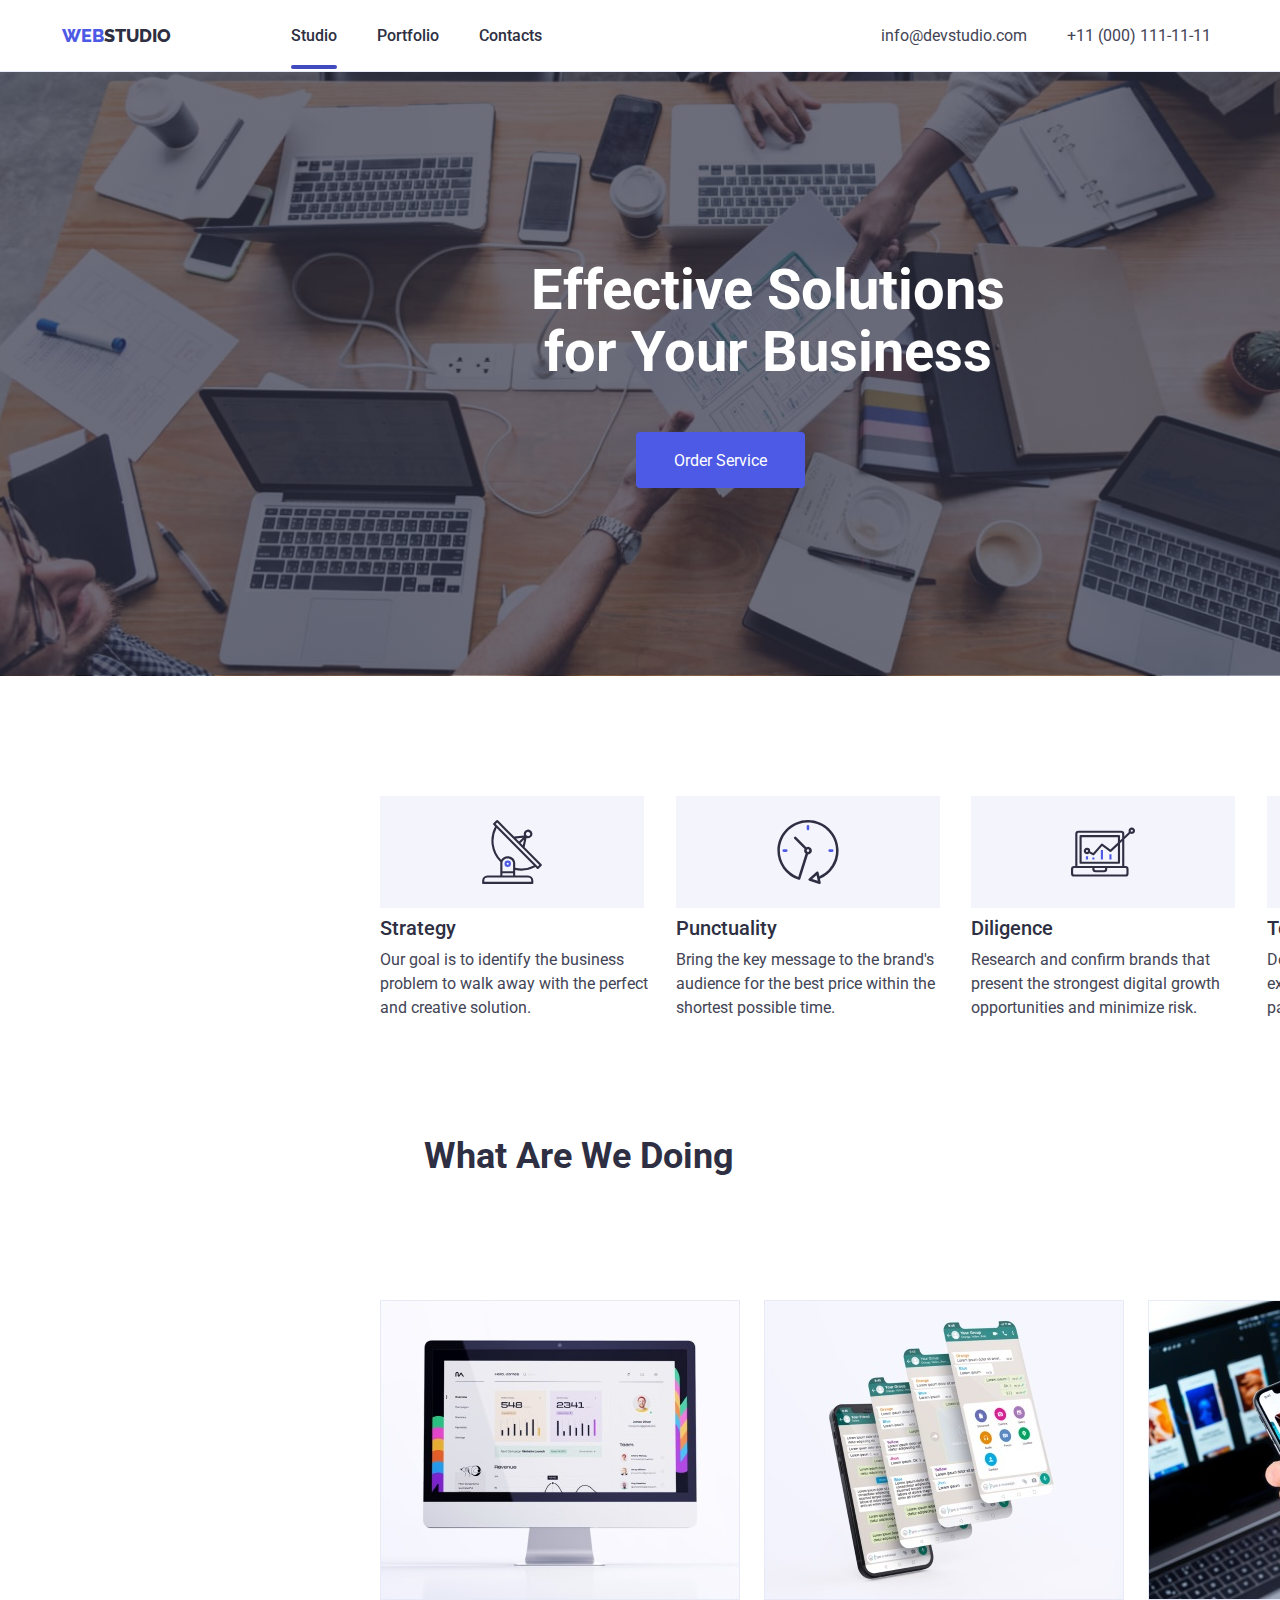
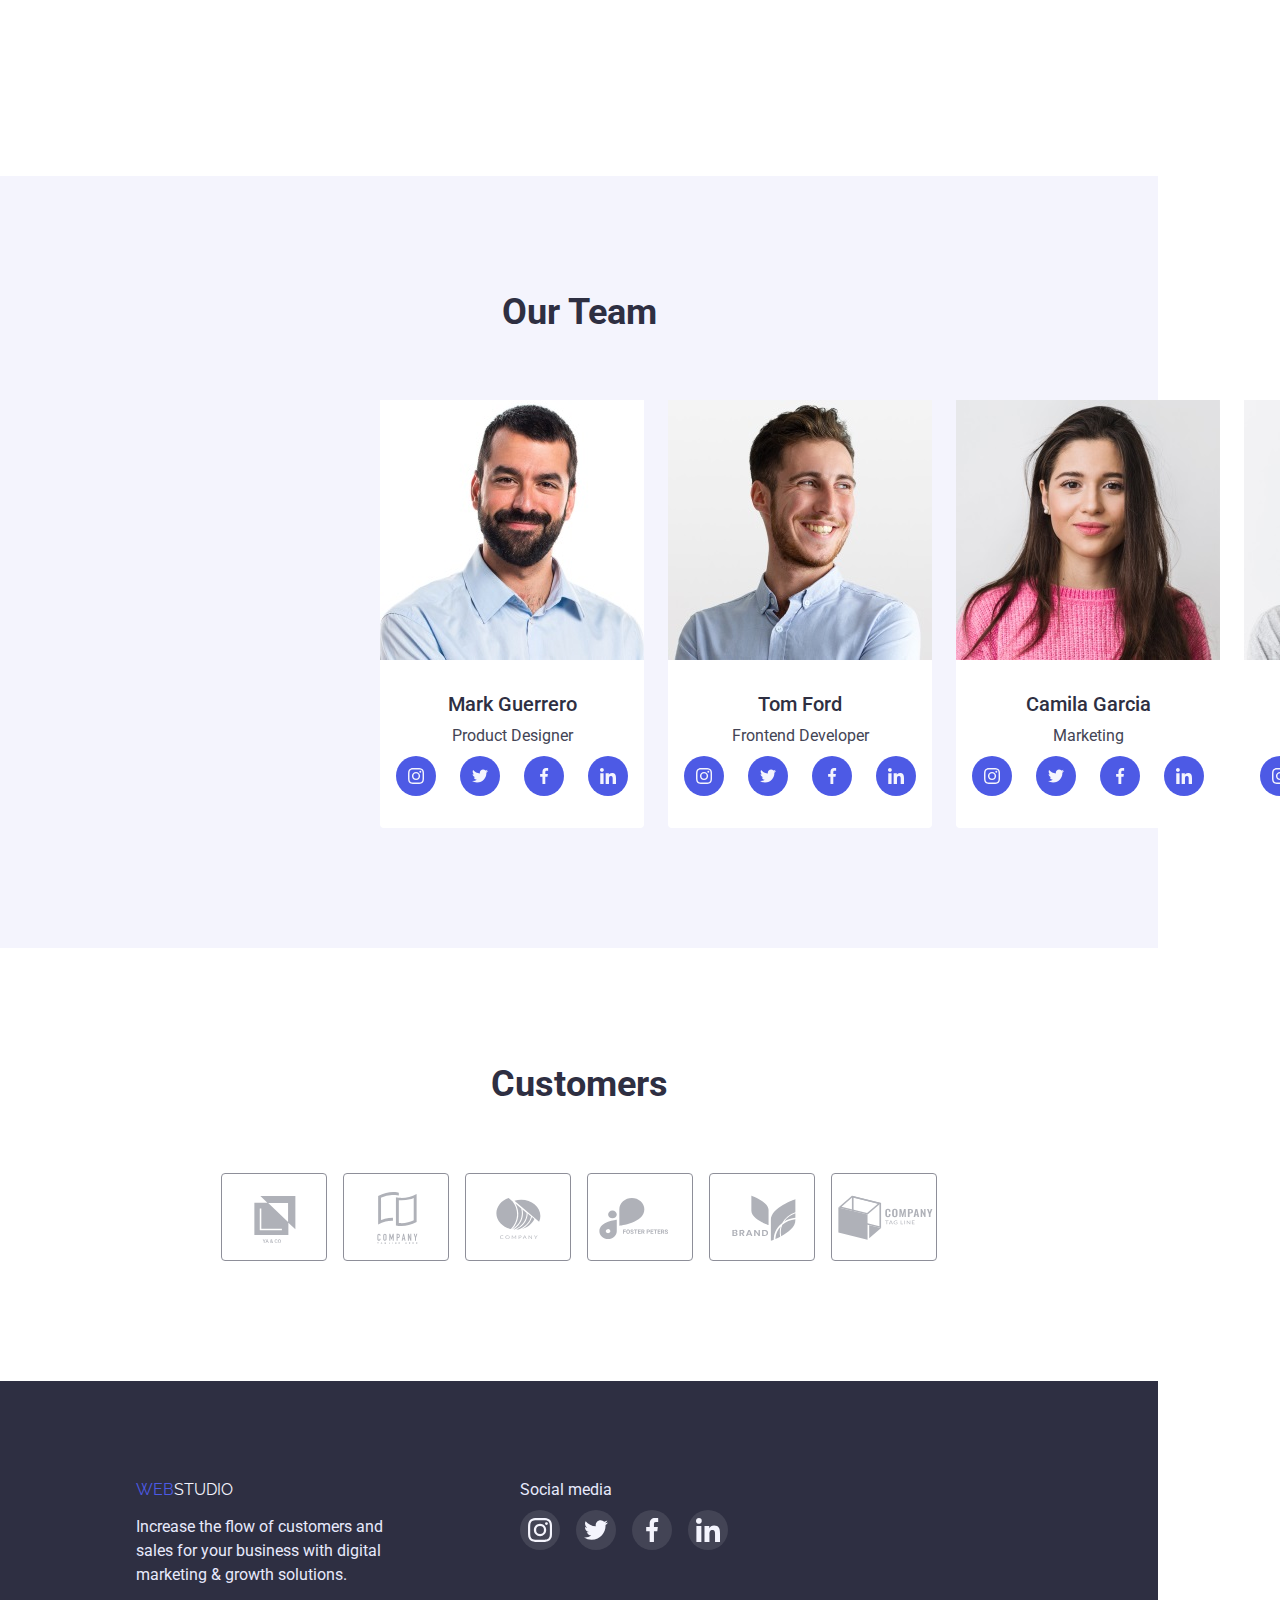
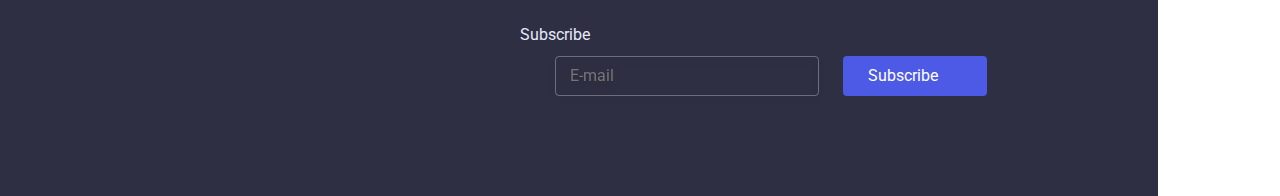
<file: index.html>
<!DOCTYPE html>
<html lang="en">

<head>
    <meta charset="UTF-8">
    <meta http-equiv="X-UA-Compatible" content="IE=edge">
    <meta name="viewport" content="width=device-width, initial-scale=1.0">
    <title>WebStudio</title>
    <link rel="stylesheet"
        href="https://cdnjs.cloudflare.com/ajax/libs/modern-normalize/1.1.0/modern-normalize.min.css">
    <link rel="stylesheet" href="./CSS/styles.css">
    <link rel="preconnect" href="https://fonts.googleapis.com">
    <link rel="preconnect" href="https://fonts.gstatic.com" crossorigin>
    <link
        href="https://fonts.googleapis.com/css2?family=Montserrat:wght@400;700&family=Raleway:wght@800&family=Roboto:wght@400;500;700;900&display=swap"
        rel="stylesheet">
</head>

<body>

    <!-- Шапка сайту -->
    <header class="cap">
        <!-- Навігація -->
        <div class="container flex">
            <nav class="flex-nav">
                <a class="logo" href="./index.html"><span class="logo-text">WEB</span>STUDIO</a>
                <ul class="menu-nav">
                    <li>
                        <a href="./index.html" class="nav studio">Studio</a>
                    </li>
                    <li>
                        <a href="./portfolio.html" class="nav ">Portfolio</a>
                    </li>
                    <li>
                        <a href="" class="nav">Contacts</a>
                    </li>
                </ul>
            </nav>
            <!-- Зв'язок -->
            <address class="address">
                <ul class="flexs-address">
                    <li>
                        <a href="mailto:info@devstudio.com" class="email">info@devstudio.com</a>
                    </li>
                    <li>
                        <a href="tel:+110001111111" class="tell">+11 (000) 111-11-11</a>
                    </li>
                </ul>
            </address>
            <!-- Мобільне меню -->
            <div class="header-container-mobile">
                <a class="logo" href="./index.html"><span class="logo-text">WEB</span>STUDIO</a>
                <button class="burger-icon " type="button" .js-open-menu>
                    <svg width="32" height="22">
                        <use href="./images/icons.svg/symbol-defs.svg#icon-burger"></use>
                    </svg>
                </button>
            </div>
            <div class="mobile-menu" .js-menu-container>
                <button class="modal-close-mobile" type="button" .js-close-menu>
                    <svg class="close">
                        <use href="./images/icons.svg/symbol-defs.svg#icon-close-black-18dp-2-1"></use>
                    </svg>
                </button>
                <ul class="site-nav-mobile">
                    <li class="item-nav-mobile">
                        <a href="./index.html" class="navigation-link-mobile studio">Studio</a>
                    </li>
                    <li class="item-nav-mobile">
                        <a href="./portfolio.html" class="navigation-link-mobile ">Portfolio</a>
                    </li>
                    <li class="item-nav-mobile">
                        <a href="" class="navigation-link-mobile">Contacts</a>
                    </li>
                </ul>
                <ul class="site-address-mobile">
                    <li class="item-contact-mobile">
                        <a href="tel:+110001111111" class="address-nav-mobile">+11 (000) 111-11-11</a>
                    </li>
                    <li class="item-address-mobile">
                        <a href="mailto:info@devstudio.com" class="address-navigation-mobile">info@devstudio.com</a>
                    </li>
                </ul>
                <ul class="socials-list-mobile">
                    <li class="socials-item-mibile">
                        <a class="social-link-mobile" href=""><svg class="social-icon-mobile">
                                <use href="./images/icons.svg/symbol-defs.svg#icon-instagram"></use>
                            </svg>
                        </a>
                    </li>
                    <li class="socials-item-mibile">
                        <a class="social-link-mobile" href=""><svg class="social-icon-mobile">
                                <use href="./images/icons.svg/symbol-defs.svg#icon-twitter"></use>
                            </svg>
                        </a>
                    </li>
                    <li class="socials-item-mibile">
                        <a class="social-link-mobile" href=""><svg class="social-icon-mobile">
                                <use href="./images/icons.svg/symbol-defs.svg#icon-facebook"></use>
                            </svg>
                        </a>
                    </li>
                    <li class="socials-item-mibile">
                        <a class="social-link-mobile" href=""><svg class="social-icon-mobile">
                                <use href="./images/icons.svg/symbol-defs.svg#icon-linkedin"></use>
                            </svg>
                        </a>
                    </li>
                </ul>

            </div>
        </div>

    </header>
    <!-- Заголовок сайту -->
    <main>
        <section class="title title-img">
            <div class="container">
                <h1 class="title-text">Effective Solutions for Your Business</h1>
                <button class="title-button" type="button" data-modal-open>Order Service</button>
            </div>
        </section>
        <!-- Категорії -->
        <section class="section">
            <div class="container">
                <h2 class="visually-hidden">Feature</h2>
                <ul class="container-text">
                    <li class="list-flex">
                        <div class="list-item">
                            <svg class="icone">
                                <use href="./images/icons.svg/symbol-defs.svg#icon-antenna-1"></use>
                            </svg>
                        </div>
                        <h3 class="section-title">Strategy</h3>
                        <p class="section-text">Our goal is to identify the business
                            problem to walk away with the perfect and creative solution. </p>
                    </li>
                    <li class="list-flex">
                        <div class="list-item">
                            <svg class="icone">
                                <use href="./images/icons.svg/symbol-defs.svg#icon-clock-1"></use>
                            </svg>
                        </div>
                        <h3 class="section-title">Punctuality</h3>
                        <p class="section-text">Bring the key message to the brand's audience for the best price within
                            the
                            shortest possible
                            time.
                        </p>
                    </li>
                    <li class="list-flex">
                        <div class="list-item">
                            <svg class="icone">
                                <use href="./images/icons.svg/symbol-defs.svg#icon-diagram-1"></use>
                            </svg>
                        </div>
                        <h3 class="section-title">Diligence</h3>
                        <p class="section-text">Research and confirm brands that present the strongest digital growth
                            opportunities and
                            minimize
                            risk.</p>
                    </li>
                    <li class="list-flex">
                        <div class="list-item">
                            <svg class="icone">
                                <use href="./images/icons.svg/symbol-defs.svg#icon-astronaut-1"></use>
                            </svg>
                        </div>
                        <h3 class="section-title">Technologies</h3>
                        <p class="section-text">Design practice focused on digital experiences. We bring forth a deep
                            passion for
                            problem-solving.
                        </p>
                    </li>
                </ul>
            </div>
        </section>
        <!-- Наші роботи -->
        <section class="section photo">
            <div class="container">
                <h2 class="title-photo">What are we doing</h2>
                <ul class="container-work">
                    <li>
                        <img src="./images/Rectangle-71.jpg" alt="PC" width="360">
                    </li>
                    <li>
                        <img src="./images/Rectangle-71-1.jpg" alt="iPhone" width="360">
                    </li>
                    <li>
                        <img src="./images/Rectangle-71-2.jpg" alt="iPhone and MacBook" width="360">
                    </li>
                </ul>
            </div>

        </section>
        <!-- Наша команда -->

        <section class="section team">
            <div class="container">
                <h2 class="title-section">Our Team</h2>
                <ul class="container-list">
                    <li class="text-position">
                        <img src="./images/img-4.jpg" alt="Valera" width="264">
                        <div class="text-name">
                            <h3 class="section-title-team">Mark Guerrero</h3>
                            <p class="section-text">Product Designer</p>
                            <ul class="socials-list">
                                <li class="socials-item">
                                    <a class="social-link" href=""><svg class="social-icon">
                                            <use href="./images/icons.svg/symbol-defs.svg#icon-instagram"></use>
                                        </svg>
                                    </a>
                                </li>
                                <li class="socials-item">
                                    <a class="social-link" href=""><svg class="social-icon">
                                            <use href="./images/icons.svg/symbol-defs.svg#icon-twitter"></use>
                                        </svg>
                                    </a>
                                </li>
                                <li class="socials-item">
                                    <a class="social-link" href=""><svg class="social-icon">
                                            <use href="./images/icons.svg/symbol-defs.svg#icon-facebook"></use>
                                        </svg>
                                    </a>
                                </li>
                                <li class="socials-item">
                                    <a class="social-link" href=""><svg class="social-icon">
                                            <use href="./images/icons.svg/symbol-defs.svg#icon-linkedin"></use>
                                        </svg>
                                    </a>
                                </li>
                            </ul>
                        </div>
                    </li>
                    <li class="text-position">
                        <img src="./images/img-3.jpg" alt="Petro" width="264">
                        <div class="text-name">
                            <h3 class="section-title-team">Tom Ford</h3>
                            <p class="section-text">Frontend Developer</p>
                            <ul class="socials-list">
                                <li class="socials-item">
                                    <a class="social-link" href=""><svg class="social-icon">
                                            <use href="./images/icons.svg/symbol-defs.svg#icon-instagram"></use>
                                        </svg>
                                    </a>
                                </li>
                                <li class="socials-item">
                                    <a class="social-link" href=""><svg class="social-icon">
                                            <use href="./images/icons.svg/symbol-defs.svg#icon-twitter"></use>
                                        </svg>
                                    </a>
                                </li>
                                <li class="socials-item">
                                    <a class="social-link" href=""><svg class="social-icon">
                                            <use href="./images/icons.svg/symbol-defs.svg#icon-facebook"></use>
                                        </svg>
                                    </a>
                                </li>
                                <li class="socials-item">
                                    <a class="social-link" href=""><svg class="social-icon">
                                            <use href="./images/icons.svg/symbol-defs.svg#icon-linkedin"></use>
                                        </svg>
                                    </a>
                                </li>
                            </ul>
                        </div>
                    </li>
                    <li class="text-position">
                        <img src="./images/img-2.jpg" alt="Galya" width="264">
                        <div class="text-name">
                            <h3 class="section-title-team">Camila Garcia</h3>
                            <p class="section-text">Marketing</p>
                            <ul class="socials-list">
                                <li class="socials-item">
                                    <a class="social-link" href=""><svg class="social-icon">
                                            <use href="./images/icons.svg/symbol-defs.svg#icon-instagram"></use>
                                        </svg>
                                    </a>
                                </li>
                                <li class="socials-item">
                                    <a class="social-link" href=""><svg class="social-icon">
                                            <use href="./images/icons.svg/symbol-defs.svg#icon-twitter"></use>
                                        </svg>
                                    </a>
                                </li>
                                <li class="socials-item">
                                    <a class="social-link" href=""><svg class="social-icon">
                                            <use href="./images/icons.svg/symbol-defs.svg#icon-facebook"></use>
                                        </svg>
                                    </a>
                                </li>
                                <li class="socials-item">
                                    <a class="social-link" href=""><svg class="social-icon">
                                            <use href="./images/icons.svg/symbol-defs.svg#icon-linkedin"></use>
                                        </svg>
                                    </a>
                                </li>
                            </ul>
                        </div>
                    </li>
                    <li class="text-position">
                        <img src="./images/img-5.jpg" alt="Hasid" width="264">
                        <div class="text-name">
                            <h3 class="section-title-team">Daniel Wilson</h3>
                            <p class="section-text">UI Designer</p>
                            <ul class="socials-list">
                                <li class="socials-item">
                                    <a class="social-link" href=""><svg class="social-icon">
                                            <use href="./images/icons.svg/symbol-defs.svg#icon-instagram"></use>
                                        </svg>
                                    </a>
                                </li>
                                <li class="socials-item">
                                    <a class="social-link" href=""><svg class="social-icon">
                                            <use href="./images/icons.svg/symbol-defs.svg#icon-twitter"></use>
                                        </svg>
                                    </a>
                                </li>
                                <li class="socials-item">
                                    <a class="social-link" href=""><svg class="social-icon">
                                            <use href="./images/icons.svg/symbol-defs.svg#icon-facebook"></use>
                                        </svg>
                                    </a>
                                </li>
                                <li class="socials-item">
                                    <a class="social-link" href=""><svg class="social-icon">
                                            <use href="./images/icons.svg/symbol-defs.svg#icon-linkedin"></use>
                                        </svg>
                                    </a>
                                </li>
                            </ul>
                        </div>
                    </li>
                </ul>
            </div>
        </section>
        <!-- Посилання -->
        <section class="section">
            <div class="container">
                <h2 class="title-section">Customers</h2>
                <ul class="icone-customers">
                    <li class="customers-list">
                        <a class="customers">
                            <svg class="customers-icon">
                                <use href="./images/icons.svg/symbol-defs.svg#icon-Logo"></use>
                            </svg>
                        </a>
                    </li>
                    <li class="customers-list">
                        <a class="customers">
                            <svg class="customers-icon">
                                <use href="./images/icons.svg/symbol-defs.svg#icon-Logo-1"></use>
                            </svg>
                        </a>
                    </li>
                    <li class="customers-list">
                        <a class="customers">
                            <svg class="customers-icon">
                                <use href="./images/icons.svg/symbol-defs.svg#icon-Logo-2"></use>
                            </svg>
                        </a>
                    </li>
                    <li class="customers-list">
                        <a class="customers">
                            <svg class="customers-icon">
                                <use href="./images/icons.svg/symbol-defs.svg#icon-Logo-3"></use>
                            </svg>
                        </a>
                    </li>
                    <li class="customers-list">
                        <a class="customers">
                            <svg class="customers-icon">
                                <use href="./images/icons.svg/symbol-defs.svg#icon-Logo-4"></use>
                            </svg>
                        </a>
                    </li>
                    <li class="customers-list">
                        <a class="customers">
                            <svg class="customers-icon">
                                <use href="./images/icons.svg/symbol-defs.svg#icon-Logo-5"></use>
                            </svg>
                        </a>
                    </li>
                </ul>
            </div>
        </section>
    </main>
    <!-- Підвал -->

    <footer class="container-footer">
        <div class="container footer-flex">
            <div>
                <a class="logo-footer" href="./index.html"><span class="logo-text-footer">WEB</span>STUDIO</a>
                <p class="footer-text">Increase the flow of customers and sales for your business with digital marketing
                    &
                    growth solutions.</p>
            </div>
            <div class="footer-flex-email">
                <div>
                    <ul>
                        <p class="media">Social media</p>
                        <ul class="socials-list-footer">
                            <li class="socials-item-footer">
                                <a class="social-link-footer" href=""><svg class="social-icon-footer">
                                        <use href="./images/icons.svg/symbol-defs.svg#icon-instagram"></use>
                                    </svg>
                                </a>
                            </li>
                            <li class="socials-item-footer">
                                <a class="social-link-footer" href=""><svg class="social-icon-footer">
                                        <use href="./images/icons.svg/symbol-defs.svg#icon-twitter"></use>
                                    </svg>
                                </a>
                            </li>
                            <li class="socials-item-footer">
                                <a class="social-link-footer" href=""><svg class="social-icon-footer">
                                        <use href="./images/icons.svg/symbol-defs.svg#icon-facebook"></use>
                                    </svg>
                                </a>
                            </li>
                            <li class="socials-item-footer">
                                <a class="social-link-footer" href=""><svg class="social-icon-footer">
                                        <use href="./images/icons.svg/symbol-defs.svg#icon-linkedin"></use>
                                    </svg>
                                </a>
                            </li>
                        </ul>
                    </ul>
                </div>
                <div class="footer-subscribe">
                    <p class="media">Subscribe</p>
                    <input class="email-footer" id="email-1" type="email" placeholder="   E-mail">
                    <button class="footer-button" type="button">Subscribe<svg class="icon-footer">
                            <use href="./images/icons.svg/symbol-defs.svg#icon-Frame-3"></use>
                        </svg></button>
                </div>
            </div>
        </div>
    </footer>

    <!-- Modal -->

    <div class="backdrop is-hidden" data-modal>
        <div class="modal">
            <button class="modal-close" type="button" data-modal-close><svg class="close">
                    <use href="./images/icons.svg/symbol-defs.svg#icon-close-black-18dp-2-1"></use>
                </svg>
            </button>
            <div class="modal-text">
                <h2 class="modal-title">Leave your contacts and we will call you back</h2>
                <form class="modal-form" name="contact-form" autocomplete="off" novalidate>

                    <div class="modal-flex">
                        <label class="modal-block" for="user-name">Name</label>
                        <div class="modal-flex-icon">
                            <input class="modal-text-contact" id="user-name" type="name" />
                            <svg class="modal-icon">
                                <use href="./images/icons.svg/symbol-defs.svg#icon-person-black-18dp-1"></use>
                            </svg>
                        </div>

                    </div>

                    <div class="modal-flex">
                        <label class="modal-block" for="tell">Phone</label>
                        <div class="modal-flex-icon">
                            <input class="modal-text-contact" id="tell" type="tel">
                            <svg class="modal-icon big">
                                <use href="./images/icons.svg/symbol-defs.svg#icon-phone-black-18dp-1"></use>
                            </svg>
                        </div>

                    </div>

                    <div class="modal-flex">
                        <label class="modal-block" for="email">Email</label>
                        <div class="modal-flex-icon">
                            <input class="modal-text-contact" id="email" type="email">
                            <svg class="modal-icon big">
                                <use href="./images/icons.svg/symbol-defs.svg#icon-email-black-18dp-1"></use>
                            </svg>
                        </div>

                    </div>

                    <div class="modal-flex">
                        <label class="modal-block" for="user-comment">Comment</label>
                        <div class="modal-flex-icon">
                            <textarea class="comment" name="user-comment" id="user-comment"
                                placeholder="Text input"></textarea>
                            <div class="check-flex">
                                <input class="modal-check visually-hidden" id="user-check" type="checkbox"
                                    name="user-check">
                                <label class="modal-block vector" for="user-check">

                                    I accept the terms and conditions
                                    of
                                    the<a class="modal-a" href="">Privacy
                                        Policy</a>
                                </label>
                            </div>
                        </div>
                        <button class="modal-button" type="submit">Send</button>
                    </div>

                </form>
            </div>
        </div>

    </div>
    <script src="./js/modal.js"></script>
    <script src="./js/mobile-menu.js"></script>
</body>

</html>
</file>
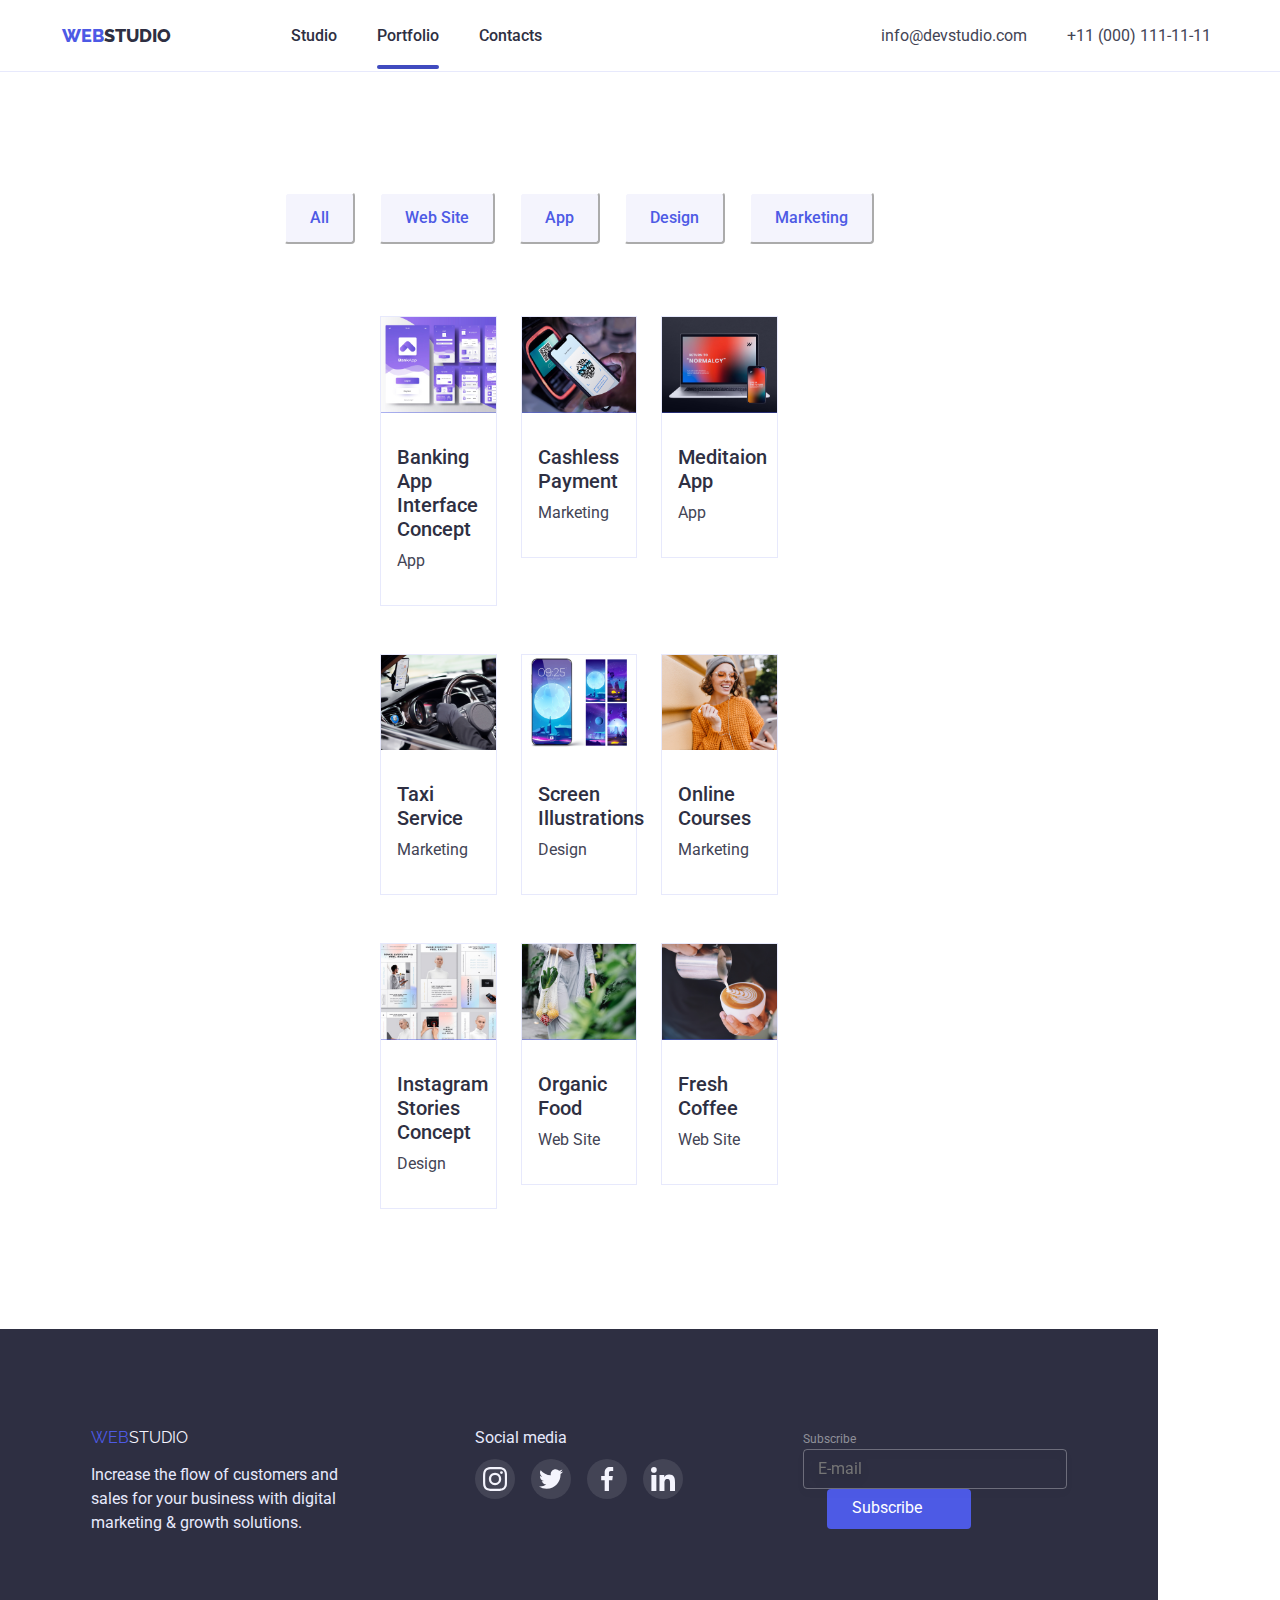
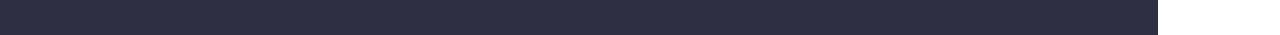
<file: portfolio.html>
<!DOCTYPE html>
<html lang="en">

<head>
    <meta charset="UTF-8">
    <meta http-equiv="X-UA-Compatible" content="IE=edge">
    <meta name="viewport" content="width=device-width, initial-scale=1.0">
    <title>Portfolio</title>
    <link rel="stylesheet"
        href="https://cdnjs.cloudflare.com/ajax/libs/modern-normalize/1.1.0/modern-normalize.min.css">
    <link rel="stylesheet" href="./CSS/styles.css">
    <link rel="preconnect" href="https://fonts.googleapis.com">
    <link rel="preconnect" href="https://fonts.gstatic.com" crossorigin>
    <link
        href="https://fonts.googleapis.com/css2?family=Montserrat:wght@400;700&family=Raleway:wght@800&family=Roboto:wght@400;500;700;900&display=swap"
        rel="stylesheet">
</head>

<body>
    <!-- Шапка сайту -->
    <header class="cap">
        <!-- Навігація -->
        <div class="container flex">
            <nav class="flex-nav">
                <a class="logo" href="./index.html"><span class="logo-text">WEB</span>STUDIO</a>
                <ul class="menu-nav">
                    <li>
                        <a href="./index.html" class="nav">Studio</a>
                    </li>
                    <li>
                        <a href="./portfolio.html" class="nav portfolio">Portfolio</a>
                    </li>
                    <li>
                        <a href="" class="nav">Contacts</a>
                    </li>
                </ul>
            </nav>
            <!-- Зв'язок -->
            <address class="address">
                <ul class="flexs-address">
                    <li>
                        <a href="mailto:info@devstudio.com" class="email">info@devstudio.com</a>
                    </li>
                    <li>
                        <a href="tel:+110001111111" class="tell">+11 (000) 111-11-11</a>
                    </li>
                </ul>
            </address>
        </div>
    </header>
    <main>
        <!-- Фільтри -->
        <section class="section">
            <div class="container">
                <ul class="container-button">
                    <li><button class="portfolio-button" type="button">All</button></li>
                    <li><button class="portfolio-button" type="button">Web Site</button></li>
                    <li><button class="portfolio-button" type="button">App</button></li>
                    <li><button class="portfolio-button" type="button">Design</button></li>
                    <li><button class="portfolio-button" type="button">Marketing</button></li>
                </ul>
                <h2 class="visually-hidden">Photo</h2>
                <ul class="container-portfolio">
                    <li class="flex-elements">
                        <a class="flex-photo" href="">
                            <div class="card">
                                <img src="./images/img.jpg" alt="Banking App Interface Concept" width="360">
                                <div class="media-card">
                                    <p class="card-text">Lorem ipsum dolor sit amet consectetur adipisicing elit. Ullam
                                        sapiente odit quo
                                        tenetur delectus sit ab aspernatur tempora ratione consequatur molestias, rerum
                                        fugit, id quam voluptatum dolorem cum officiis quibusdam.</p>
                                </div>
                            </div>
                            <div class="container-flex">
                                <h3 class="section-title">Banking App Interface Concept</h3>
                                <p class="section-text">App</p>
                            </div>
                        </a>
                    </li>
                    <li class="flex-elements">
                        <a class="flex-photo" href="">
                            <div class="card">
                                <img src="./images/img-1.jpg" alt="Cashless Payment" width="360">
                                <div class="media-card">
                                    <p class="card-text">Lorem ipsum dolor sit amet consectetur adipisicing elit. Ullam
                                        sapiente odit quo
                                        tenetur delectus sit ab aspernatur tempora ratione consequatur molestias, rerum
                                        fugit, id quam voluptatum dolorem cum officiis quibusdam.</p>
                                </div>
                            </div>
                            <div class="container-flex">
                                <h3 class="section-title">Cashless Payment</h3>
                                <p class="section-text">Marketing</p>
                            </div>
                        </a>
                    </li>
                    <li class="flex-elements">
                        <a class="flex-photo" href="">
                            <div class="card">
                                <img src="./images/img-02.jpg" alt="Meditaion App" width="360">
                                <div class="media-card">
                                    <p class="card-text">Lorem ipsum dolor sit amet consectetur adipisicing elit. Ullam
                                        sapiente odit quo
                                        tenetur delectus sit ab aspernatur tempora ratione consequatur molestias, rerum
                                        fugit, id quam voluptatum dolorem cum officiis quibusdam.</p>
                                </div>
                            </div>
                            <div class="container-flex">
                                <h3 class="section-title">Meditaion App</h3>
                                <p class="section-text">App</p>
                            </div>
                        </a>
                    </li>

                    <li class="flex-elements">
                        <a class="flex-photo" href="">
                            <div class="card">
                                <img src="./images/img-03.jpg" alt="Taxi Service" width="360">
                                <div class="media-card">
                                    <p class="card-text">Lorem ipsum dolor sit amet consectetur adipisicing elit. Ullam
                                        sapiente odit quo
                                        tenetur delectus sit ab aspernatur tempora ratione consequatur molestias, rerum
                                        fugit, id quam voluptatum dolorem cum officiis quibusdam.</p>
                                </div>
                            </div>
                            <div class="container-flex">
                                <h3 class="section-title">Taxi Service</h3>
                                <p class="section-text">Marketing</p>
                            </div>
                        </a>
                    </li>
                    <li class="flex-elements">
                        <a class="flex-photo" href="">
                            <div class="card">
                                <img src="./images/img-04.jpg" alt="Screen Illustrations" width="360">
                                <div class="media-card">
                                    <p class="card-text">Lorem ipsum dolor sit amet consectetur adipisicing elit. Ullam
                                        sapiente odit quo
                                        tenetur delectus sit ab aspernatur tempora ratione consequatur molestias, rerum
                                        fugit, id quam voluptatum dolorem cum officiis quibusdam.</p>
                                </div>
                            </div>
                            <div class="container-flex">
                                <h3 class="section-title">Screen Illustrations</h3>
                                <p class="section-text">Design</p>
                            </div>
                        </a>
                    </li>
                    <li class="flex-elements">
                        <a class="flex-photo" href="">
                            <div class="card">
                                <img src="./images/img-05.jpg" alt="Online Courses" width="360">
                                <div class="media-card">
                                    <p class="card-text">Lorem ipsum dolor sit amet consectetur adipisicing elit. Ullam
                                        sapiente odit quo
                                        tenetur delectus sit ab aspernatur tempora ratione consequatur molestias, rerum
                                        fugit, id quam voluptatum dolorem cum officiis quibusdam.</p>
                                </div>
                            </div>
                            <div class="container-flex">
                                <h3 class="section-title">Online Courses</h3>
                                <p class="section-text">Marketing</p>
                            </div>
                        </a>
                    </li>

                    <li class="flex-elements">
                        <a class="flex-photo" href="">
                            <div class="card">
                                <img src="./images/img-6.jpg" alt="Instagram Stories Concept" width="360">
                                <div class="media-card">
                                    <p class="card-text">Lorem ipsum dolor sit amet consectetur adipisicing elit. Ullam
                                        sapiente odit quo
                                        tenetur delectus sit ab aspernatur tempora ratione consequatur molestias, rerum
                                        fugit, id quam voluptatum dolorem cum officiis quibusdam.</p>
                                </div>
                            </div>
                            <div class="container-flex">
                                <h3 class="section-title">Instagram Stories Concept</h3>
                                <p class="section-text">Design</p>
                            </div>
                        </a>
                    </li>
                    <li class="flex-elements">
                        <a class="flex-photo" href="">
                            <div class="card">
                                <img src="./images/img-7.jpg" alt="Organic Food" width="360">
                                <div class="media-card">
                                    <p class="card-text">Lorem ipsum dolor sit amet consectetur adipisicing elit. Ullam
                                        sapiente odit quo
                                        tenetur delectus sit ab aspernatur tempora ratione consequatur molestias, rerum
                                        fugit, id quam voluptatum dolorem cum officiis quibusdam.</p>
                                </div>
                            </div>
                            <div class="container-flex">
                                <h3 class="section-title">Organic Food</h3>
                                <p class="section-text">Web Site</p>
                            </div>
                        </a>
                    </li>
                    <li class="flex-elements">
                        <a class="flex-photo" href="">
                            <div class="card">
                                <img src="./images/img-8.jpg" alt="Fresh Coffee" width="360">
                                <div class="media-card">
                                    <p class="card-text">Lorem ipsum dolor sit amet consectetur adipisicing elit. Ullam
                                        sapiente odit quo
                                        tenetur delectus sit ab aspernatur tempora ratione consequatur molestias, rerum
                                        fugit, id quam voluptatum dolorem cum officiis quibusdam.</p>
                                </div>
                            </div>
                            <div class="container-flex">
                                <h3 class="section-title">Fresh Coffee</h3>
                                <p class="section-text">Web Site</p>
                            </div>
                        </a>
                    </li>
                </ul>
            </div>
        </section>

    </main>
    <!-- Підвал -->
    <footer class="container-footer">
        <div class="container footer-flex">
            <div>
                <a class="logo-footer" href="./index.html"><span class="logo-text-footer">WEB</span>STUDIO</a>
                <p class="footer-text">Increase the flow of customers and sales for your business with digital marketing
                    &
                    growth solutions.</p>
            </div>
            <div>
                <ul>
                    <p class="media">Social media</p>
                    <ul class="socials-list-footer">
                        <li class="socials-item-footer">
                            <a class="social-link-footer" href=""><svg class="social-icon-footer">
                                    <use href="./images/icons.svg/symbol-defs.svg#icon-instagram"></use>
                                </svg>
                            </a>
                        </li>
                        <li class="socials-item-footer">
                            <a class="social-link-footer" href=""><svg class="social-icon-footer">
                                    <use href="./images/icons.svg/symbol-defs.svg#icon-twitter"></use>
                                </svg>
                            </a>
                        </li>
                        <li class="socials-item-footer">
                            <a class="social-link-footer" href=""><svg class="social-icon-footer">
                                    <use href="./images/icons.svg/symbol-defs.svg#icon-facebook"></use>
                                </svg>
                            </a>
                        </li>
                        <li class="socials-item-footer">
                            <a class="social-link-footer" href=""><svg class="social-icon-footer">
                                    <use href="./images/icons.svg/symbol-defs.svg#icon-linkedin"></use>
                                </svg>
                            </a>
                        </li>
                    </ul>
                </ul>
            </div>
            <div>
                <label class="media modal-block" for="email">Subscribe</label>
                <input class="email-footer" id="email" type="email" placeholder="   E-mail">
                <button class="footer-button" type="button">Subscribe<svg class="icon-footer">
                        <use href="./images/icons.svg/symbol-defs.svg#icon-icon-send"></use>
                    </svg></button>
            </div>
        </div>
    </footer>



</body>

</html>
</file>
<file: CSS/styles.css>
html {
  box-sizing: border-box;
}
*,
*::before,
*::after {
  box-sizing: inherit;
}
ul {
  padding-left: 0;
  list-style-type: none;
}
:root {
  --color-fon: #ffffff;
  --color-text: #434455;
  --color-logo: #4d5ae5;
  --color-nav: #2e2f42;
  --color-focus: #404bbf;
  --color-footer: #f4f4fd;
  --color-footer-text: #e7e9fc;
  --color-icone: #afb1b8;
  --color-hover: #31d0aa;
  --color-modal: #fcfcfc;
  --color-modal-text: #8e8f99;
}

body {
  font-family: "roboto", sans-serif;
  color: var(--color-text);
  background-color: var(--color-fon);
}
h1,
h2,
h3,
p,
ul {
  margin-top: 0;
  margin-bottom: 0;
}
img {
  display: block;
  width: 100%;
  height: auto;
}
.container {
  width: 1158px;
  padding: 0px 15px;
  justify-content: space-between;
}

@media (min-width: 320px) {
  .container {
    max-width: 428px;
    padding: 0px 15px;
    margin-left: auto;
    margin-right: auto;
  }
}

@media (min-width: 768px) {
  .container {
    width: 768px;
    padding: 0px 15px;
    margin-left: auto;
    margin-right: auto;
  }
}

@media (min-width: 1200px) {
  .container {
    width: 1200px;
    padding: 0px 15px;
    margin-left: auto;
    margin-right: auto;
  }
}

.section {
  padding-top: 120px;
  padding-bottom: 120px;
}

@media (min-width: 320px) {
  .section {
    width: 428px;
    padding-top: 96px;
    padding-bottom: 96px;
  }
}

@media (min-width: 768px) {
  .section {
    width: 100%;
    padding-top: 96px;
    padding-bottom: 96px;
  }
}

@media (min-width: 1200px) {
  .section {
    width: 1158px;
    padding-top: 120px;
    padding-bottom: 120px;
  }
}

/* Шапка */

.logo {
  padding: 24px 0;
  text-decoration: none;
  font-family: "Raleway";
  font-style: normal;
  font-weight: 800;
  font-size: 18px;
  line-height: 1.3;
  color: var(--color-nav);
}

.logo-text {
  color: var(--color-logo);
}
/* Навігація */
.menu-nav {
  margin: 0;
  margin-left: 76px;
  display: flex;
  flex-direction: row;
  align-items: flex-start;
  padding: 0px;
  gap: 40px;
}

@media (min-width: 768px) {
  .menu-nav {
    margin-left: 120px;
  }
}

.nav {
  position: relative;
  color: var(--color-nav);
  text-decoration: none;
  font-weight: 500;
  font-size: 16px;
  line-height: 1.5;
  padding: 24px 0;
  transition: color 250ms cubic-bezier(0.4, 0, 0.2, 1);
}

.studio::after {
  position: absolute;
  width: 100%;
  height: 4px;
  background-color: var(--color-focus);
  border-radius: 2px;
  left: 0;
  bottom: 0;
  content: "";
}

.portfolio::after {
  position: absolute;
  width: 100%;
  height: 4px;
  background-color: var(--color-focus);
  border-radius: 2px;
  left: 0;
  bottom: 0;
  content: "";
}

.nav:hover,
.nav:focus {
  color: var(--color-focus);
  transition: color 250ms cubic-bezier(0.4, 0, 0.2, 1);
}
/* Зв'язок */
.email {
  text-decoration-line: none;
  font-family: "Roboto";
  transition: color 250ms cubic-bezier(0.4, 0, 0.2, 1);
  font-size: 16px;
  line-height: 1.5;
  color: var(--color-text);
}
.email:hover,
.email:focus {
  transition: color 250ms cubic-bezier(0.4, 0, 0.2, 1);
  color: var(--color-focus);
}

.tell {
  text-decoration-line: none;
  font-family: "Roboto";
  transition: color 250ms cubic-bezier(0.4, 0, 0.2, 1);
  font-size: 16px;
  line-height: 1.5;
  color: var(--color-text);
}
.tell:hover,
.tell:focus {
  transition: color 250ms cubic-bezier(0.4, 0, 0.2, 1);
  color: var(--color-focus);
}
.flex {
  display: flex;
  align-items: center;
  justify-content: center;
}

.flex-nav {
  display: flex;
  align-items: center;
}

.flexs-address {
  display: flex;
  align-items: center;

  gap: 40px;
}

@media (min-width: 320px) {
  .flex-nav {
    display: none;
  }
  .flexs-address {
    display: none;
  }
}

@media (min-width: 768px) {
  .flex-nav {
    display: block;
    display: flex;
    align-items: center;
    padding-right: 122px;
  }
  .flexs-address {
    display: block;
  }
}

@media (min-width: 768px) {
  .flexs-address {
    flex-direction: column;
    align-items: center;
    gap: 12px;
  }
}

@media (min-width: 1200px) {
  .flex-nav {
    padding-right: 332px;
  }
  .flexs-address {
    width: 344px;
    display: flex;
    flex-direction: row;
    align-items: center;
    justify-content: center;
    gap: 40px;
  }
}

.address {
  font-style: normal;
  margin-left: auto;
}

.cap {
  border-bottom: 1px solid var(--color-footer-text);
}

/* Мобільне */

.header-container-mobile {
  display: flex;

  width: 100%;
  align-items: center;
  justify-content: space-between;
}

@media (min-width: 768px) {
  .header-container-mobile {
    display: none;
  }
}

.burger-icon {
  border: none;
  background-color: transparent;
  padding: 0;
}

.mobile-menu {
  position: fixed;
  overflow: scroll;
  max-width: 428px;
  max-height: 796px;
  top: 0;
  right: 0;
  bottom: 0;
  left: 0;
  z-index: 999;
  background-color: var(--color-fon);
  transform: translatex(100%);
  transition-property: transform;
  transition-duration: 250ms;
  transition-timing-function: cubic-bezier(0.4, 0, 0.2, 1);
  padding-top: 80px;
  padding-left: 40px;
}

.modal-close-mobile {
  position: absolute;
  top: 24px;
  right: 24px;
  max-width: 24px;
  max-height: 24px;
  width: 100%;
  height: 100%;
  border-radius: 50%;
  background-color: var(--color-footer-text);
  display: flex;
  align-items: center;
  justify-content: center;
  border: 1px solid rgba(0, 0, 0, 0.1);
  transition: background-color 250ms cubic-bezier(0.4, 0, 0.2, 1),
    fill 250ms cubic-bezier(0.4, 0, 0.2, 1);
}

@media (min-width: 768px) {
  .mobile-menu {
    display: none;
  }
}

.site-nav-mobile {
  display: flex;
  flex-direction: column;
  gap: 40px;
  width: 100%;
  height: 100%;
}

.item-nav-mobile {
  font-family: "Roboto";
  font-style: normal;
  font-weight: 700;
  font-size: 36px;
  line-height: 1.1;
}

.item-contact-mobile {
  display: block;
  font-weight: 700;

  font-size: 36px;
  line-height: 1.1;

  transition-duration: 250ms;
  transition-property: color;
  animation-duration: 250ms;
  transition-timing-function: ;
}

.address-nav-mobile {
  text-decoration: none;
  color: var(--color-logo);
}

.item-address-mobile {
  display: block;
  font-family: "Roboto";
  font-style: normal;
  font-weight: 500;
  font-size: 20px;
  line-height: 1.2;
  color: var(--color-text);

  text-decoration: none;
}

.socials-list-mobile {
  justify-content: center;
  display: flex;
  gap: 56px;
}

.social-link-mobile {
  background-color: var(--color-logo);
  border-radius: 50%;
  display: flex;
  align-items: center;
  justify-content: center;
  width: 100%;
  height: 100%;
  transition: background-color 250ms cubic-bezier(0.4, 0, 0.2, 1);
}

.social-link-footer:hover,
.social-link-footer:focus {
  background-color: var(--color-focus);
  transition: background-color 250ms cubic-bezier(0.4, 0, 0.2, 1);
}

.socials-item-mibile {
  width: 40px;
  height: 40px;
}

.social-icon-mobile {
  width: 24px;
  height: 24px;
  fill: var(--color-footer);
}

/* Заголовок */
.title {
  margin: 0 auto;
  padding-top: 188px;
  padding-bottom: 188px;

  max-width: 1440px;

  /* NAVY BLUE */

  background-color: var(--color-nav);
}
.title-img {
  max-width: 1440px;
  background-repeat: no-repeat;
  background-size: cover;
  background-position: center;
  background-image: linear-gradient(
      rgba(46, 47, 66, 0.7),
      rgba(46, 47, 66, 0.7)
    ),
    url("../images/people-office-1-1.jpg");
}

@media (min-width: 320px) {
  .title-img {
    width: 428px;
  }
}

@media (min-width: 768px) {
  .title-img {
    width: 768px;
  }
}

@media (min-width: 1200px) {
  .title-img {
    width: 1440px;
  }
}

.title-text {
  margin: 0 auto;
  margin-bottom: 48px;

  width: 494px;
  
  font-weight: 700;
  font-size: 56px;
  line-height: 1.1;
  text-align: center;
  color: var(--color-fon);
}

@media (min-width: 320px) {
  .title-text {
    font-size: 36px;
    width: 290px;
  }
}

@media (min-width: 768px) {
  .title-text {
    width: 494px;
  }
}

@media (min-width: 1200px) {
  .title-text {
    margin: 0 auto;
    margin-bottom: 48px;

    width: 494px;

    font-weight: 700;
    font-size: 56px;
    line-height: 1.1;
    text-align: center;
  }
}

.title-button {
  margin: 0 auto;
  display: block;
  flex-direction: row;
  align-items: flex-start;
  padding: 16px 32px;
  transition: background-color 250ms cubic-bezier(0.4, 0, 0.2, 1);
  font-family: inherit;
  background-color: var(--color-logo);
  color: var(--color-fon);
  width: 169px;
  height: 56px;
  font-size: 16px;
  line-height: 1.5;
  left: 636px;
  top: 356px;
  border-radius: 4px;
  border: 1px solid transparent;
}
.title-button:hover,
.title-button:focus {
  background-color: var(--color-focus);
  transition: color 250ms cubic-bezier(0.4, 0, 0.2, 1);
}

/* Категорії */
.visually-hidden {
  position: absolute;
  width: 1px;
  height: 1px;
  margin: -1px;
  border: 0;
  padding: 0;
  white-space: nowrap;
  clip-path: inset(100%);
  clip: rect(0 0 0 0);
  overflow: hidden;
}
.container-text {
  display: flex;

  gap: 24px;
}

@media (min-width: 320px) {
  .container-text {
    flex-wrap: wrap;
    gap: 72px;
  }
}

@media (min-width: 768px) {
  .list-flex {
    width: calc((100% - 24px) / 2);
  }
}

@media (min-width: 1200px) {
  .list-flex {
    width: calc((100% - 72px) / 4);
  }
}

@media (min-width: 1200px) {
  .container-text {
    max-width: 1158px;
    display: flex;
    gap: 24px;
  }
}

@media (min-width: 768px) {
  .container-text {
    flex-wrap: wrap;
    column-gap: 24px;
    row-gap: 72px;
  }
}

@media (min-width: 1200px) {
  .container-text {
    width: 1158px;
    flex-wrap: nowrap;
    display: flex;
    gap: 24px;
    align-items: center;
    justify-content: center;
  }
}

.section-title {
  margin-bottom: 8px;
  font-weight: 500;
  font-size: 20px;
  line-height: 1.2;
  color: var(--color-nav);
}

@media (min-width: 320px) {
  .section-title {
    font-size: 36px;
    display: flex;
    justify-content: center;
  }
}

@media (min-width: 1200px) {
  .section-title {
    display: block;
    font-size: 20px;
  }
}

.section-text {
  font-size: 16px;
  line-height: 1.5;
  color: var(--color-text);
}
.list-item {
  margin-bottom: 8px;
  height: 112px;
  width: 264px;
  background-size: contain;
  background-color: var(--color-footer);
  display: flex;
  justify-content: center;
  align-items: center;
}

@media (min-width: 320px) {
  .list-item {
    display: none;
  }
}

@media (min-width: 1200px) {
  .list-item {
    margin-bottom: 8px;
    height: 112px;
    width: 264px;
    background-size: contain;
    background-color: var(--color-footer);
    display: flex;
    justify-content: center;
    align-items: center;
    gap: 24px;
  }
}

.icone {
  width: 64px;
  height: 64px;
}

/* Наші роботи */
.photo {
  padding-top: 0;
}
.container-work {
  width: 1128px;
  height: 412px;
  left: 156px;
  top: 1016px;
  align-items: center;
  justify-content: center;
}
.container-work {
  padding: 120px, 156px;

  display: flex;

  gap: 24px;
}

@media (min-width: 320px) {
  .photo {
    display: none;
  }
}

@media (min-width: 1200px) {
  .photo {
    display: block;
    width: 1158px;
  }
}

.title-photo {
  margin-bottom: 72px;
  text-align: center;
  text-transform: capitalize;
  font-weight: 700;
  font-size: 36px;
  line-height: 0.9;
  color: var(--color-nav);
}
/* Наша команда */
.team {
  background-color: var(--color-footer);
}

.section-title-team {
  margin-bottom: 8px;
  font-weight: 500;
  font-size: 20px;
  line-height: 1.2;
  color: var(--color-nav);
}

.title-section {
  margin-bottom: 72px;
  text-align: center;
  text-transform: capitalize;
  font-weight: 700;
  font-size: 36px;
  line-height: 0.9;
  color: var(--color-nav);
}
.text-name {
  text-align: center;
  padding-top: 32px;
  padding-bottom: 32px;
}
.container-list {
  display: flex;
  gap: 24px;
}

@media (min-width: 320px) {
  .container-list {
    flex-wrap: wrap;
    row-gap: 72px;
    align-items: center;
    justify-content: center;
  }
}

@media (min-width: 1200px) {
  .container-list {
    width: 1128px;
    flex-wrap: nowrap;
    display: flex;
    gap: 24px;
  }
}

.text-position {
  background-color: var(--color-fon);
  padding: 0px;
  gap: 8px;
  border-radius: 4px;
}
footer {
  left: 0px;
  top: 2280px;

  /* NAVY BLUE */

  background: var(--color-nav);
}
.socials-item {
  width: 40px;
  height: 40px;
}

@media (min-width: 768px) {
  .text-position {
    width: calc((100% - 24px) / 2);
  }
}

.social-link:hover,
.social-link:focus {
  background-color: var(--color-focus);
}

.socials-list {
  display: flex;
  justify-content: center;
  gap: 24px;
  margin-top: 8px;
}

.social-link {
  display: flex;
  background-color: var(--color-logo);
  border-radius: 50%;
  align-items: center;
  justify-content: center;
  width: 100%;
  height: 100%;
  transition: background-color 250ms cubic-bezier(0.4, 0, 0.2, 1);
}

.social-icon {
  width: 16px;
  height: 16px;
  fill: var(--color-footer);
}
/* Посилання  */

.customers-list {
  width: 168px;
  height: 88px;
}

.icone-customers {
  display: flex;
  gap: 24px;
}

@media (min-width: 320px) {
  .icone-customers {
    flex-wrap: wrap;
    column-gap: 16px;
    row-gap: 72px;
  }
}

@media (min-width: 768px) {
  .title-section {
    align-items: center;
    justify-content: center;
  }
}

@media (min-width: 320px) {
  .customers-list {
    width: calc((100% - 24px) / 2);
  }
}

@media (min-width: 768px) {
  .customers-list {
    width: calc((100% - 48px) / 3);
  }
}

@media (min-width: 1200px) {
  .icone-customers {
    flex-wrap: nowrap;
    align-items: center;
    justify-content: center;
  }
}

.customers {
  border: 1px solid #8e8f99;
  border-radius: 4px;
  justify-content: center;
  fill: var(--color-icone);
  width: 100%;
  height: 100%;
  max-width: 168px;
  display: flex;
  align-items: center;
  transition: border 250ms cubic-bezier(0.4, 0, 0.2, 1),
    fill 250ms cubic-bezier(0.4, 0, 0.2, 1);
}
.customers:hover,
.customers:focus {
  width: 168px;
  height: 88px;
  fill: var(--color-focus);
  border: 1px solid var(--color-focus);
  border-radius: 4px;
  transition: border 250ms cubic-bezier(0.4, 0, 0.2, 1),
    fill 250ms cubic-bezier(0.4, 0, 0.2, 1);
}

.customers-icon {
  width: 104px;
  height: 56px;
}

/* підвал */

footer {
  left: 0px;
  top: 2280px;

  /* NAVY BLUE */

  background: var(--color-nav);
}

.logo-footer {
  text-decoration: none;
  font-family: "Raleway";
  width: 115px;
  height: 22px;
  left: 156px;
  top: 2380px;
  color: var(--color-footer);
}
.container-footer {
  padding-top: 100px;
  padding-bottom: 100px;
}

@media (min-width: 320px) {
  footer {
    width: 428px;
  }
}

@media (min-width: 768px) {
  footer {
    width: 768px;
  }
}

@media (min-width: 1200px) {
  footer {
    width: 1158px;

    top: 2280px;
  }
}

.position-footer {
}
.logo-text-footer {
  width: 44px;
  height: 22px;
  color: var(--color-logo);
}
.footer-text {
  max-width: 264px;
  font-family: "Roboto";
  margin-top: 16px;
  font-size: 16px;
  line-height: 1.5;
  color: var(--color-footer-text);
}

.container-media {
  display: flex;
}

.socials-list-footer {
  justify-content: center;
  display: flex;
  gap: 16px;
}

.socials-item-footer {
  width: 40px;
  height: 40px;
}

.social-link-footer {
  background-color: rgba(255, 255, 255, 0.1);
  border-radius: 50%;
  display: flex;
  align-items: center;
  justify-content: center;
  width: 100%;
  height: 100%;
  transition: background-color 250ms cubic-bezier(0.4, 0, 0.2, 1);
}
.social-link-footer:hover,
.social-link-footer:focus {
  background-color: var(--color-hover);
  transition: background-color 250ms cubic-bezier(0.4, 0, 0.2, 1);
}

.social-icon-footer {
  width: 24px;
  height: 24px;
  fill: #f4f4fd;
}

.footer-subscribe {
  display: flex;
  flex-wrap: wrap;
}

.media {
  font-family: "Roboto";
  line-height: 0.6;
  color: var(--color-footer-text);
  margin-bottom: 16px;
  width: 100%;
}

.footer-flex {
  display: flex;
  align-items: baseline;
  gap: 120px;
}

@media (min-width: 320px) {
  .footer-flex {
    flex-wrap: wrap;
    row-gap: 72px;
    align-items: center;
    justify-content: center;
  }
  .footer-flex-email {
    flex-wrap: wrap;
    row-gap: 72px;
    align-items: center;
    justify-content: center;
  }
  .footer-subscribe {
    align-items: center;
    justify-content: center;
  }
}

@media (min-width: 768px) {
  .footer-flex {
    flex-wrap: nowrap;
    gap: 24px;
  }
  .footer-flex-email {
    flex-direction: column;
  }
  .footer-subscribe {
    width: 100%;
    align-items: center;
    justify-content: center;
  }
}

@media (min-width: 1200px) {
  .footer-flex {
    max-width: 1158px;
    display: flex;
    align-items: baseline;
    gap: 120px;
  }
}

.footer-flex-email {
  display: flex;
  align-items: baseline;
  gap: 80px;
}

@media (min-width: 1200px) {
  .footer-flex-email {
    align-items: baseline;
    gap: 80px;
  }
}

.modal-block {
  display: block;
  width: 100%;
}

.email-footer {
  border: 1px solid rgba(255, 255, 255, 0.3);
  filter: drop-shadow(0px 4px 4px rgba(0, 0, 0, 0.15));
  border-radius: 4px;
  width: 264px;
  height: 40px;
  background-color: transparent;
}

.footer-button {
  background-color: var(--color-logo);
  color: var(--color-fon);
  border-radius: 4px;
  margin-left: 24px;
  transition: 250ms cubic-bezier(0.4, 0, 0.2, 1);
  height: 40px;
  border: 1px solid transparent;
  display: block;
  display: flex;

  align-items: center;
  padding-left: 24px;
  padding-right: 24px;
}

.footer-button:hover,
.footer-button:focus {
  background-color: var(--color-focus);
}

.icon-footer {
  fill: var(--color-fon);
  width: 24px;
  height: 24px;
}

/* Modal */

.backdrop {
  position: fixed;
  display: flex;
  align-items: center;
  justify-content: center;
  padding: 20px 0;
  top: 0;
  left: 0;
  width: 100%;
  height: 100%;
  background-color: rgba(46, 47, 66, 0.4);
  transition: opasity 500ms cubic-bezier(0.4, 0, 0.2, 1),
    visibility 500ms cubic-bezier(0.4, 0, 0.2, 1);
}

.backdrop.is-hidden {
  opacity: 0;
  visibility: hidden;
  pointer-events: none;
}
.modal {
  position: relative;
  overflow: auto;
  background-color: var(--color-modal);
  width: 100%;
  height: 100%;
  max-width: 408px;
  max-height: 584px;
  transform: scale(1);
  transition: transform 500ms cubic-bezier(0.4, 0, 0.2, 1);
}

.backdrop.is-hidden .modal {
  transform: scale(0);
}

.modal-close {
  position: absolute;
  top: 24px;
  right: 24px;
  max-width: 24px;
  max-height: 24px;
  width: 100%;
  height: 100%;
  border-radius: 50%;
  background-color: var(--color-footer-text);
  display: flex;
  align-items: center;
  justify-content: center;
  border: 1px solid rgba(0, 0, 0, 0.1);
  transition: background-color 250ms cubic-bezier(0.4, 0, 0.2, 1),
    fill 250ms cubic-bezier(0.4, 0, 0.2, 1);
}

.modal-close:hover,
.modal-close:focus {
  background-color: var(--color-focus);
  fill: var(--color-fon);
}

.close {
  width: 8px;
  height: 8px;
}

.modal {
  padding-top: 72px;
  padding-left: 24px;
  padding-right: 24px;
  padding-bottom: 24px;
}

.modal-title {
  color: var(--color-nav);

  font-size: 16px;
  line-height: 1.5;
  width: 360px;
  margin-bottom: 16px;
  text-align: center;
}

.modal-text-contact {
  border: 1px solid rgba(33, 33, 33, 0.2);
  border-radius: 4px;
  width: 100%;
  height: 40px;

  padding-left: 40px;
}

.modal-text-contact:hover,
.modal-text-contact:focus {
  outline: none;
  border: 1px solid #4d5ae5;
}

.modal-flex {
  display: block;
  margin-bottom: 8px;
}

.modal-flex-icon {
  position: relative;
}

.modal-icon {
  position: absolute;
  width: 18px;
  height: 18px;
  left: 16px;
  top: 11px;
  fill: var(--color-nav);
}

.big {
  width: 18px;
  height: 24px;
}

.modal-flex:hover,
.modal-flex:focus {
  fill: var(--color-logo);
}

.modal-block {
  font-weight: 400;
  font-size: 12px;
  line-height: 0.8;
  color: var(--color-modal-text);
  margin-bottom: 4px;
}

.vector::before {
  display: block;
  border: 1px solid #2e2f42;
  border-radius: 2px;
  width: 16px;
  height: 16px;
  content: "";
  cursor: pointer;
  background-repeat: no-repeat;
  background-position: center;
  margin-right: 8px;
}

.modal-check:checked + .vector::before {
  background-color: var(--color-focus);
  background-image: url(../images/Vector.svg);
}

.modal-check:focus + .vector::before {
  background-image: url(../images/Vector.svg);
}

.modal-block {
  display: flex;
  align-items: center;
}

.comment {
  border: 1px solid rgba(33, 33, 33, 0.2);
  border-radius: 4px;
  width: 100%;
  height: 120px;
  margin-bottom: 16px;
  padding-left: 16px;
  padding-top: 8px;
  font-weight: 400;
  font-size: 12px;
  line-height: 1.1;
  color: var(--color-modal-text);
  resize: none;
}

.comment:hover,
.comment:focus {
  outline: none;
  border: 1px solid #4d5ae5;
}

.modal-flex-icon:hover,
.modal-flex-icon:focus {
  fill: var(--color-logo);
}

.modal-icon-vector {
  width: 10px;
  height: 8px;
  fill: var(--color-footer);
}

.modal-a {
  margin-left: 4px;
}

.modal-button {
  background-color: var(--color-logo);
  color: var(--color-fon);
  width: 169px;
  height: 56px;
  border-radius: 4px;
  transition: 250ms cubic-bezier(0.4, 0, 0.2, 1);
  margin: 0 auto;
  display: block;
  margin-top: 24px;
  border: 1px solid transparent;
}

.modal-button:hover,
.modal-button:focus {
  background-color: var(--color-focus);
  box-shadow: 0px 4px 4px rgba(0, 0, 0, 0.15);
}

/* Портфоліо */

.portfolio-button {
  white-space: nowrap;
  border-color: var(--color-fon);
  border-radius: 4px;
  padding: 12px 24px;

  background: var(--color-footer);
  color: var(--color-logo);
  font-family: "Roboto", sans-serif;
  transition: background-color 250ms cubic-bezier(0.4, 0, 0.2, 1),
    color 250ms cubic-bezier(0.4, 0, 0.2, 1);
  font-weight: 500;
  font-size: 16px;
  line-height: 1.5;
}
.portfolio-button:hover,
.portfolio-button:focus {
  background: var(--color-focus);
  color: var(--color-fon);
  font-weight: 500;
  font-size: 16px;
  line-height: 1.5;
  box-shadow: 0px 3px 1px rgba(0, 0, 0, 0.1), 0px 2px 1px rgba(0, 0, 0, 0.08),
    0px 2px 2px rgba(0, 0, 0, 0.12);
  transition: background-color 250ms cubic-bezier(0.4, 0, 0.2, 1),
    color 250ms cubic-bezier(0.4, 0, 0.2, 1);
}
.container-button {
  margin-bottom: 72px;
  display: flex;
  justify-content: center;
  gap: 24px;
}
.container-portfolio {
  display: flex;
  flex-wrap: wrap;
}
.flex-elements {
  width: calc((100% - 48px) / 3);
  margin-right: 24px;
  margin-bottom: 48px;
}
.flex-elements:nth-child(3n) {
  margin-right: 0;
}
.flex-elements:nth-last-child(-n + 3) {
  margin-bottom: 0;
}
.container-flex {
  padding-top: 32px;
  padding-bottom: 32px;
  padding-left: 16px;
}
.flex-photo {
  display: block;
  text-decoration: none;
  border: 1px solid var(--color-footer-text);
}
.flex-photo:hover,
.flex-photo:focus {
  box-shadow: 0px 1px 6px rgba(46, 47, 66, 0.08),
    0px 1px 1px rgba(46, 47, 66, 0.16), 0px 2px 1px rgba(46, 47, 66, 0.08);
}

.card {
  position: relative;
  overflow: hidden;
}

.media-card {
  position: absolute;
  top: 0;
  left: 0;
  width: 100%;
  height: 100%;
  background-color: var(--color-logo);
  transform: translateY(100%);
  transition: 250ms cubic-bezier(0.4, 0, 0.2, 1);
}

.card-text {
  color: var(--color-footer);
  padding: 32px 40px 32px;
}

.flex-photo:hover .media-card,
.flex-photo:focus .media-card {
  transform: translateY(0);
  transition: 250ms cubic-bezier(0.4, 0, 0.2, 1);
}
</file>
